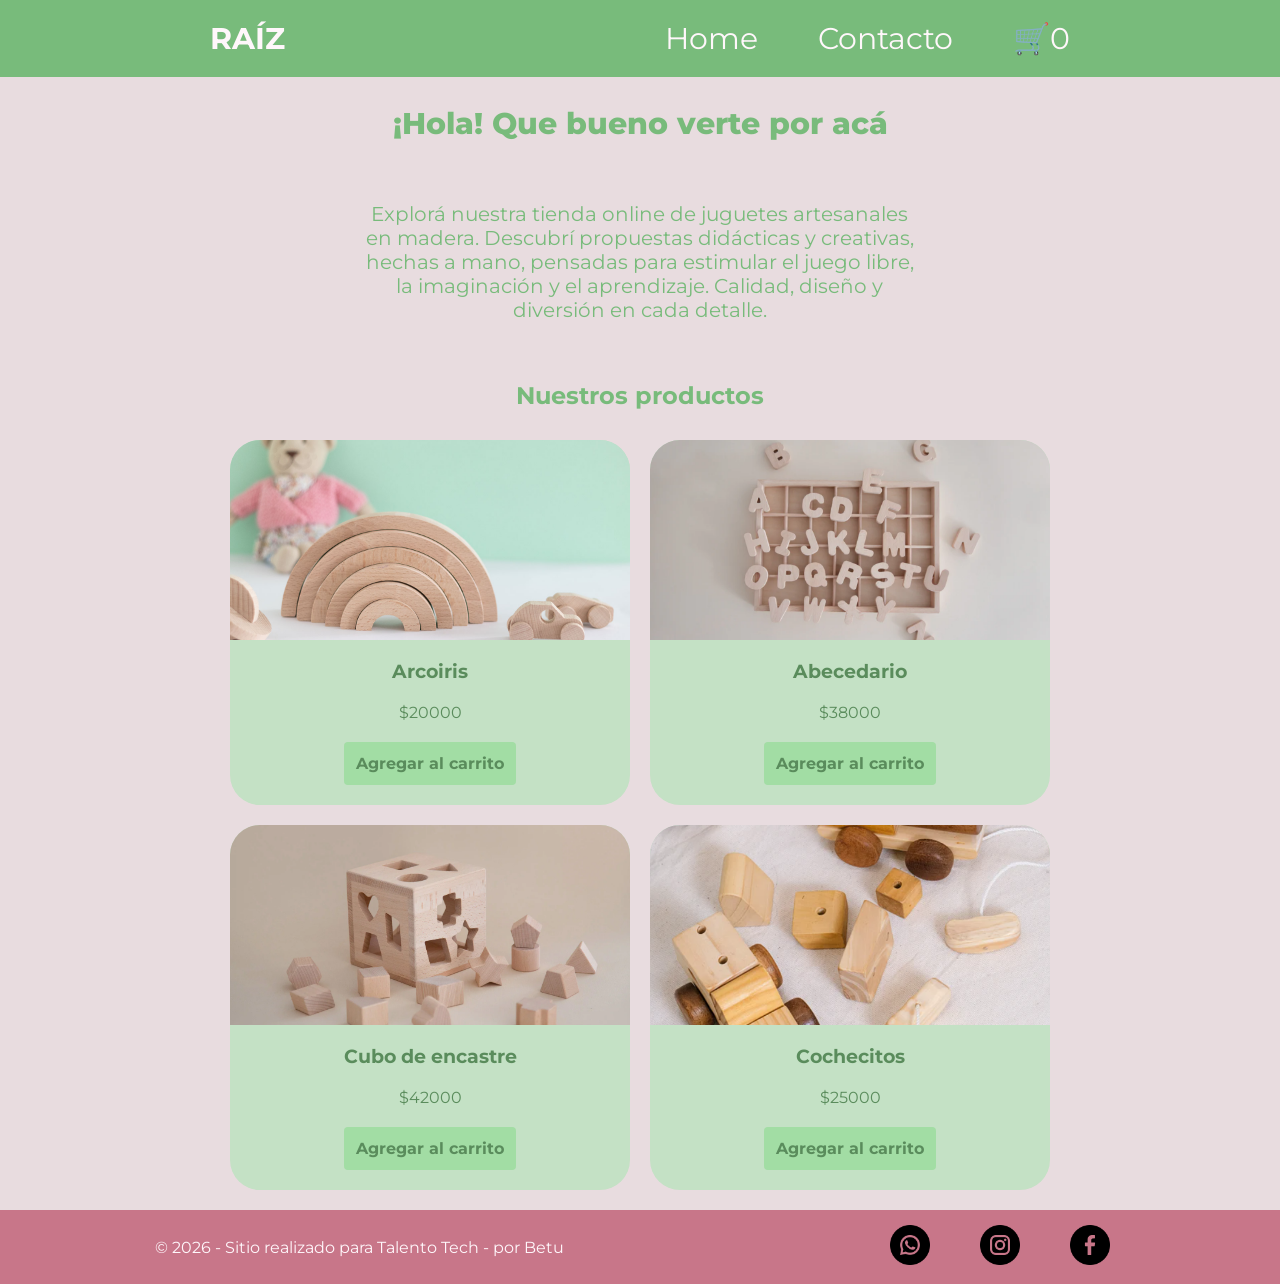
<file: index.html>
<!doctype html>
<html lang="en">
  <head>
    <meta charset="UTF-8" />
    <meta name="viewport" content="width=device-width, initial-scale=1.0" />

    <link rel="preconnect" href="https://fonts.googleapis.com" />
    <link rel="preconnect" href="https://fonts.gstatic.com" crossorigin />
    <link
      href="https://fonts.googleapis.com/css2?family=Montserrat:ital,wght@0,100..900;1,100..900&display=swap"
      rel="stylesheet"
    />

    <link rel="stylesheet" href="./css/styles.css" />

    <title>RAÍZ</title>
  </head>
  <body>
    <header>
      <div class="div-logo">
        <a class="logo" href="./index.html">RAÍZ</a>
      </div>

      <nav class="header-nav">
        <ul>
          <li><a href="./index.html">Home</a></li>
          <li><a href="./pages/contacto.html">Contacto</a></li>
          <li>
            <a href="./pages/carrito.html" class="carrito-icono"
              >🛒<span id="contador-carrito">0</span></a
            >
          </li>
        </ul>
      </nav>
    </header>

    <main>
      <h1 class="titulo-home text-secondary">¡Hola! Que bueno verte por acá</h1>

      <p class="parrafo">
        Explorá nuestra tienda online de juguetes artesanales en madera.
        Descubrí propuestas didácticas y creativas, hechas a mano, pensadas para
        estimular el juego libre, la imaginación y el aprendizaje. Calidad,
        diseño y diversión en cada detalle.
      </p>

      <section>
        <h2 class="titulo-productos text-secondary">Nuestros productos</h2>
        <div id="contenedor-tarjetas" class="contenedor-tarjetas"></div>
      </section>
    </main>
    <footer>
      <p>© 2026 - Sitio realizado para Talento Tech - por Betu</p>
      <nav>
        <ul class="footer-list">
          <li><img src="./img/whatsapp.png" alt="logo-whatsapp" /></li>
          <li><img src="./img/instagram.png" alt="logo-instagram" /></li>
          <li><img src="./img/facebook.png" alt="logo-facebook" /></li>
        </ul>
      </nav>
    </footer>
    <script src="./js/index.js" type="module"></script>
  </body>
</html>
</file>
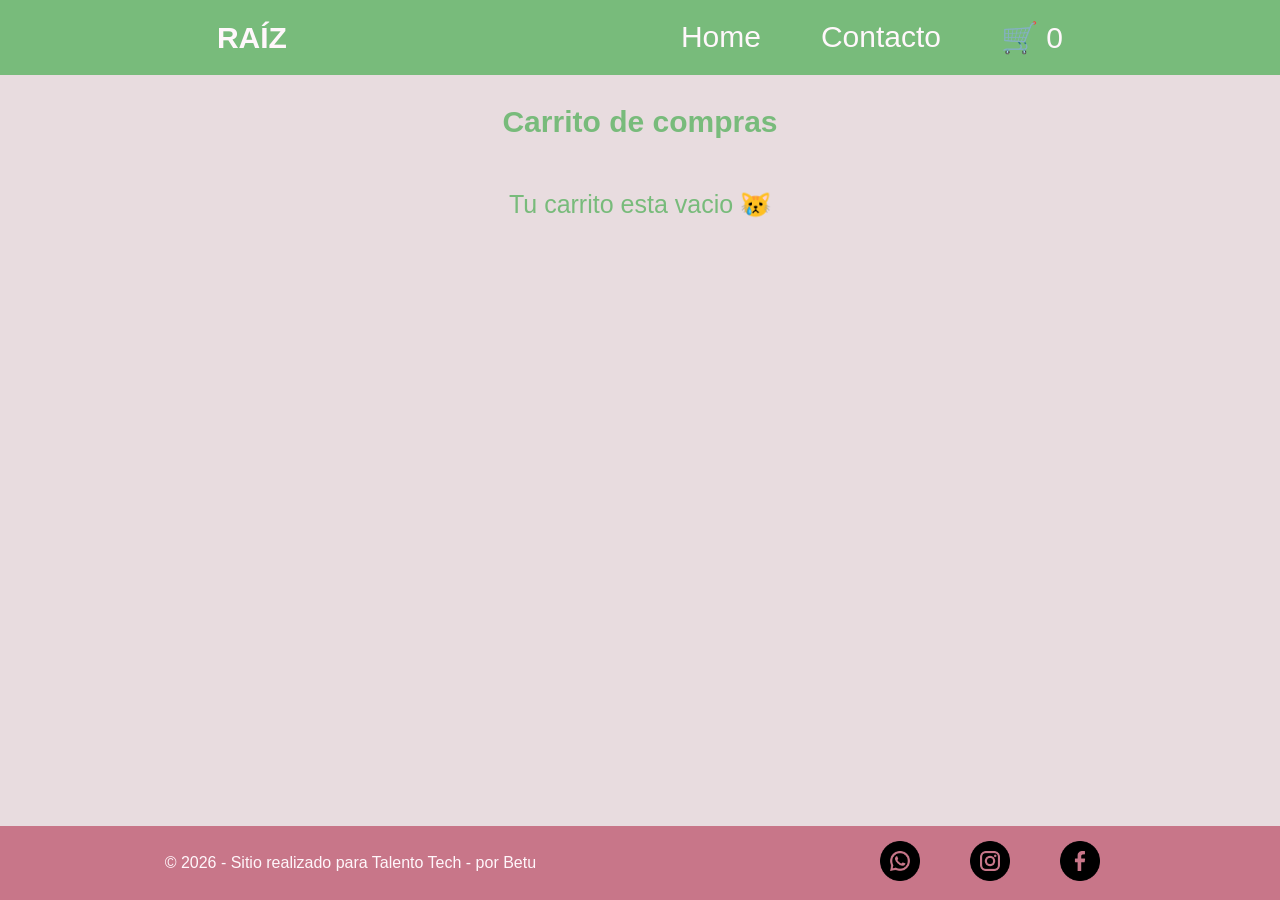
<file: pages/carrito.html>
<!doctype html>
<html lang="es">
  <head>
    <meta charset="UTF-8" />
    <meta name="viewport" content="width=device-width, initial-scale=1.0" />
    <title>Carrito</title>
    <link rel="stylesheet" href="../css/styles.css" />
  </head>
  <body>
    <header class="header">
      <div class="div-logo">
        <a class="logo" href="../index.html">RAÍZ</a>
      </div>
      <nav class="header-nav">
        <ul>
          <li>
            <a href="../index.html">Home</a>
          </li>
          <li>
            <a href="./contacto.html">Contacto</a>
          </li>

          <li>
            <a href="./carrito.html" class="carrito-icono">
              🛒 <span id="contador-carrito">0</span>
            </a>
          </li>
        </ul>
      </nav>
    </header>

    <main>
      <h1>Carrito de compras</h1>
      <section id="contenedor-carrito" class="contenedor-tarjetas"></section>

      <div id="acciones-carrito" class="acciones-carrito"></div>

      <section id="resumen-carrito"></section>
    </main>
    <footer>
      <p>© 2026 - Sitio realizado para Talento Tech - por Betu</p>
      <nav>
        <ul class="footer-list">
          <li><img src="../img/whatsapp.png" alt="logo-whatsapp" /></li>
          <li><img src="../img/instagram.png" alt="logo-instagram" /></li>
          <li><img src="../img/facebook.png" alt="logo-facebook" /></li>
        </ul>
      </nav>
    </footer>

    <script type="module" src="../js/carrito.js"></script>
  </body>
</html>
</file>
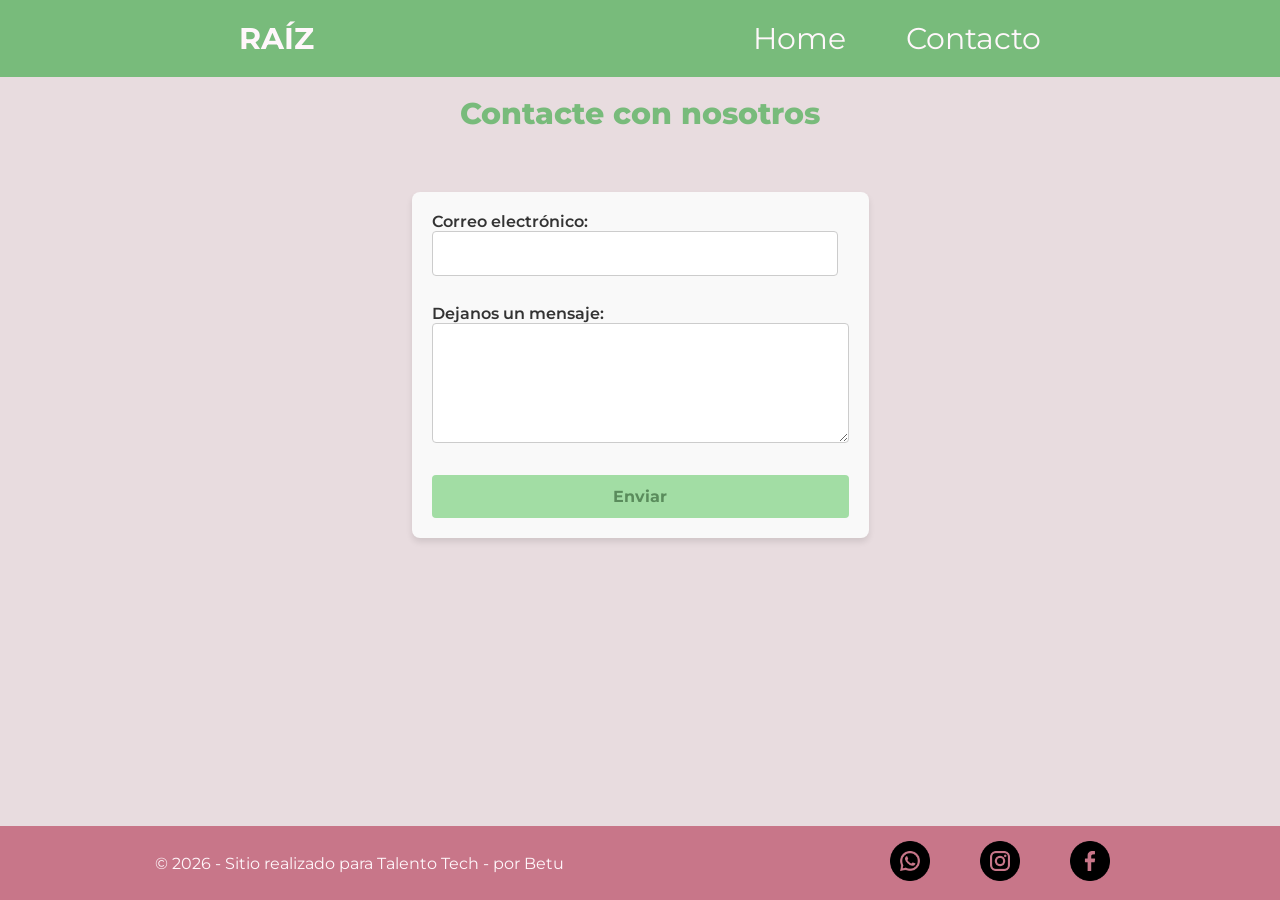
<file: pages/contacto.html>
<!doctype html>
<html lang="en">
  <head>
    <meta charset="UTF-8" />
    <meta name="viewport" content="width=device-width, initial-scale=1.0" />

    <link rel="preconnect" href="https://fonts.googleapis.com" />
    <link rel="preconnect" href="https://fonts.gstatic.com" crossorigin />
    <link
      href="https://fonts.googleapis.com/css2?family=Montserrat:ital,wght@0,100..900;1,100..900&display=swap"
      rel="stylesheet"
    />

    <link rel="stylesheet" href="../css/styles.css" />

    <title>Contacto - RAÍZ</title>
  </head>
  <body>
    <header>
      <div class="div-logo">
        <a class="logo" href="../index.html">RAÍZ</a>
      </div>

      <nav class="header-nav">
        <ul>
          <li><a href="../index.html">Home</a></li>
          <li><a href="contacto.html">Contacto</a></li>
        </ul>
      </nav>
    </header>
    <main>
      <h1 class="titulo-contacto text-secondary">Contacte con nosotros</h1>

      <form
        class="form-contacto"
        action="https://formspree.io/f/xjglqaav"
        method="POST"
      >
        <div class="grupo-input">
          <label>
            Correo electrónico:
            <input type="email" name="email" required />
          </label>
        </div>
        <div class="grupo-input">
          <label>
            Dejanos un mensaje:
            <textarea name="message" required></textarea>
          </label>
        </div>
        <button class="btn bg-secondary text-dark" type="submit">Enviar</button>
      </form>
    </main>
    <footer>
      <p>© 2026 - Sitio realizado para Talento Tech - por Betu</p>
      <nav>
        <ul class="footer-list">
          <li><img src="../img/whatsapp.png" alt="logo-whatsapp" /></li>
          <li><img src="../img/instagram.png" alt="logo-instagram" /></li>
          <li><img src="../img/facebook.png" alt="logo-facebook" /></li>
        </ul>
      </nav>
    </footer>
    <script type="module" src="../js/contacto.js"></script>
  </body>
</html>
</file>
<file: css/styles.css>
* {
  margin: 0;
  padding: 0;
  box-sizing: border-box;
}

html {
  font-size: 62.5%;
}

body {
  font-family: "montserrat", sans-serif;
  font-size: 1.6rem;
  background: #e8dcdf;
  color: #78bb7b;
  display: flex;
  flex-direction: column;
  height: 100vh;
}

main {
  width: 80%;
  margin: auto;
  padding-bottom: 2rem;
  flex: 1;
  display: flex;
  flex-direction: column;
  align-items: center;
}

h1 {
  color: #78bb7b;
  font-size: 3rem;
  font-weight: 800;
  line-height: 1.15;
  margin: 3rem 0;
}

h2 {
  color: #78bb7b;
  font-size: 2.4rem;
  font-weight: 700;
  line-height: 1.2;
  text-align: center;
  margin: 3rem 0;
}

.btn {
  border: none;
  font-size: 1.6rem;
  font-weight: bold;
  padding: 1.6rem;
  border-radius: 1rem;
  cursor: pointer;
  background-color: #f77fa1;
  color: #fff7fb;
}

header,
footer {
  color: #fff7fb;
  width: 100%;
  display: flex;
  justify-content: space-around;
  align-items: center;
}
header {
  background: #78bb7b;
}
footer {
  background: #c87689;
}

.div-logo {
  margin-left: 2rem;
  font-weight: bold;
}

.logo,
.header-nav ul li a {
  text-decoration: none;
  font-size: 3rem;
  color: inherit;
  display: inline-block;
  padding: 2rem;
}

.header-nav {
  margin-right: 2rem;
}

.header-nav ul,
footer .footer-list {
  list-style: none;
  display: flex;
  gap: 2rem;
}

.footer-list li {
  padding: 1rem;
}

.footer-list img {
  width: 5rem;
  padding: 0.5rem;
}

/* -------------------------------------------------------------------------- */
/*                                    HOME                                    */
/* -------------------------------------------------------------------------- */
.parrafo {
  width: 60%;
  text-align: center;
  font-size: 2rem;
  padding: 3rem;
}

.contenedor-tarjetas {
  margin-top: 2rem;
  display: flex;
  justify-content: center;
  flex-wrap: wrap;
  gap: 2rem;
}

.card {
  background-color: #c4e1c5;
  color: #c87689;
  width: 40rem;
  border-radius: 3rem;
  overflow: hidden;
  display: flex;
  flex-direction: column;
  align-items: center;
  gap: 2rem;
  padding-bottom: 2rem;
}

.card img {
  width: 100%;
  height: 20rem;
  object-fit: cover;
}

.card p {
  padding: 0 2rem;
  text-align: center;
}

/* -------------------------------------------------------------------------- */
/*                                    CARRITO                                   */
/* -------------------------------------------------------------------------- */

#contenedor-carrito {
  display: flex;
  flex-direction: column;
  gap: 15px;
  width: 100%;
  max-width: 800px;
  margin: 0 auto;
}

.item-lista-carrito {
  display: flex;
  justify-content: space-between;
  align-items: center;
  padding: 15px 20px;
  background-color: #f9f9f9;
  border: 1px solid #ddd;
  border-radius: 8px;
  box-shadow: 0 2px 4px rgba(0, 0, 0, 0.05);
}

.info-producto {
  text-align: left;
}

#acciones-carrito {
  margin-top: 20px;
  display: flex;
  flex-direction: column;
  align-items: flex-end;
  gap: 10px;
}

#acciones-carrito {
  margin-top: 25px;
  width: 100%;
  max-width: 800px;
  margin-left: auto;
  margin-right: auto;

  display: flex;
  flex-direction: column;
  align-items: flex-end;
  gap: 15px;
  text-align: right;
}

.total-carrito h3 {
  margin: 0;
  padding: 0;
}

/* -------------------------------------------------------------------------- */
/*                                    CONTACTO                                */
/* -------------------------------------------------------------------------- */
.titulo-contacto {
  margin: 2rem 0;
}

.form-contacto {
  max-width: 500px;
  margin: 40px auto;
  padding: 20px;
  background-color: #f9f9f9;
  border-radius: 8px;
  box-shadow: 0 4px 6px rgba(0, 0, 0, 0.1);
}

.grupo-input {
  margin-bottom: 20px;
  display: flex;
  flex-direction: column;
  align-items: flex-start;
}

.grupo-input label {
  font-family: "Montserrat", sans-serif;
  font-weight: 600;
  margin-bottom: 8px;
  color: #333;
}

.grupo-input input,
.grupo-input textarea {
  width: 100%;
  padding: 12px;
  border: 1px solid #ccc;
  border-radius: 4px;
  font-family: "Montserrat", sans-serif;
  font-size: 16px;
  box-sizing: border-box;
}

.grupo-input textarea {
  height: 120px;
  resize: vertical;
}

.btn {
  padding: 12px;
  border: none;
  border-radius: 4px;
  font-family: "Montserrat", sans-serif;
  font-weight: 700;
  font-size: 16px;
  cursor: pointer;
  transition: background-color 0.3s ease;
}

.btn:hover {
  filter: brightness(0.9);
}

.form-contacto .btn {
  width: 100%;
}

/* -------------------------------------------------------------------------- */
/*                                   COLORES                                  */
/* -------------------------------------------------------------------------- */
.bg-primary {
  background-color: #5a8c5c;
}

.bg-secondary {
  background-color: #a2dda4;
}

.text-light {
  color: #c4e1c5;
}

.text-dark {
  color: #5a8c5c;
}

.text-secondary {
  color: #78bb7b;
}

.mensaje-carrito-vacio {
  font-size: 2.5rem;
  text-align: center;
  margin-top: 2rem;
}
.acciones-carrito {
  margin-top: 2rem;
}

/* -------------------------------------------------------------------------- */
/*                                MEDIA QUERIES                               */
/* -------------------------------------------------------------------------- */

@media (max-width: 600px) {
  header,
  footer {
    flex-direction: column;
  }

  .header-nav,
  .div-logo {
    margin: 0;
  }
}
</file>
